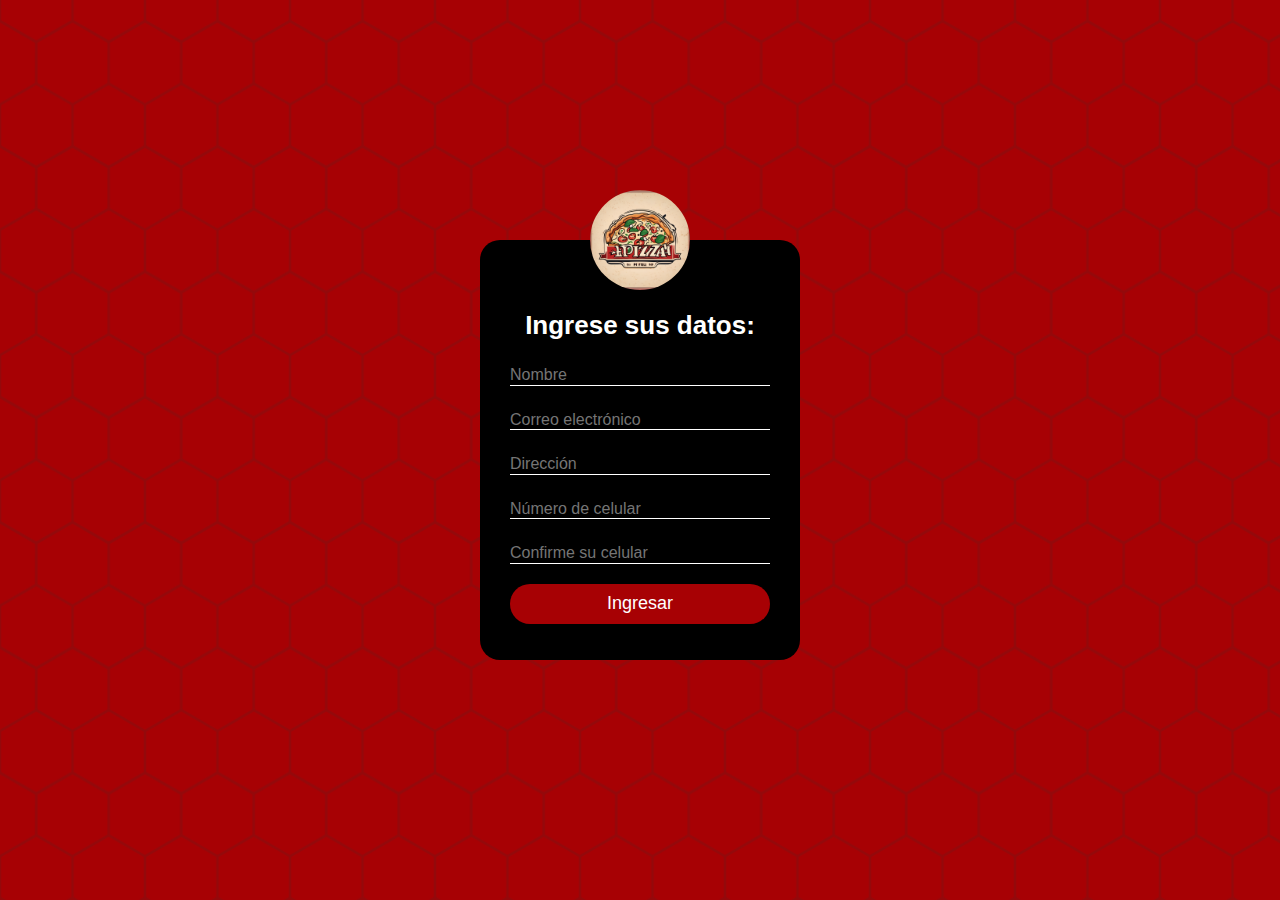
<file: index.html>
<!DOCTYPE html>
<html lang="en">
<head>
    <meta charset="UTF-8">
    <meta name="viewport" content="width=device-width, initial-scale=1.0">
    <meta name="author" content="Matias Ivan Sili">
    <title>Pizzeria "Pepito" </title>
    <!--Icono pestaña del navegador-->
    <link rel="icon" href="media/iconoPizza.ICO">
    <!--Link de Bootstrap-->
    <link href="https://cdn.jsdelivr.net/npm/bootstrap@5.3.3/dist/css/bootstrap.min.css" rel="stylesheet"
    integrity="sha384-QWTKZyjpPEjISv5WaRU9OFeRpok6YctnYmDr5pNlyT2bRjXh0JMhjY6hW+ALEwIH" crossorigin="anonymous">
    <!--Link de css-->
    <link rel="stylesheet" href="./css/style.css">
    <!--Link Font-->
    <link rel="preconnect" href="https://fonts.googleapis.com">
    <link rel="preconnect" href="https://fonts.gstatic.com" crossorigin>
    <link href="https://fonts.googleapis.com/css2?family=Poppins&family=Roboto:wght@300&display=swap" rel="stylesheet">

</head>

<body>
    <header>
        <a href="#"><img src="./media/logoPizzeria.png" alt="Logo de la pizzeria" class="logo"></a>
        <h1 class="titulo1">Pizzeria "Pepito"</h1>
    </header>
    <main>
        <div class="ubicacion">
            <aside class="col-sm-4">
                <h2 class="color-texto">Carrito</h2>
                <!-- Elementos del carrito -->
                <ul id="carrito" class="list-group"></ul>
                <hr>
                <!-- Precio total -->
                <p class="text-right">Total: &dollar; <span id="total"></span></p>
                <button id="boton-vaciar" class="btn btn-danger">Comprar</button>
            </aside>
        </div>
        <section class="contenedor">
            <div class="productos" id="productos">
            </div>
        </section>
    </main>
    <footer>
    </footer>
    <!--Link de Bootstrap JS-->
    <script src="https://cdn.jsdelivr.net/npm/bootstrap@5.3.3/dist/js/bootstrap.bundle.min.js"
        integrity="sha384-YvpcrYf0tY3lHB60NNkmXc5s9fDVZLESaAA55NDzOxhy9GkcIdslK1eN7N6jIeHz"
        crossorigin="anonymous"></script>
    <!--Link de Java Script-->
    <script src="./js/main.js"></script>
</body>
</html>
</file>
<file: css/style.css>
/*Reset*/
* {
    margin: 0;
    padding: 0;
    box-sizing: border-box;
    font-family:sans-serif;
    font-size: 18px;
}

/* ------Header------ */

header {
    background-color: #2e010295;
    height: 80;
    width: 70%;
    border-radius: 5px;
    margin: 30px 0px;
    display: flex;
    align-items: center;
    justify-content: space-around;
    padding: 15px;
    box-shadow: -1px 4px 37px 7px rgba(0,0,0,0.75);
-webkit-box-shadow: -1px 4px 37px 7px rgba(0,0,0,0.75);
-moz-box-shadow: -1px 4px 37px 7px rgba(0,0,0,0.75);

}

.logo {
    height: 120px;
    width: 120px;
    border-radius: 100%;
}

.titulo1 {
    color: #E9CDAE;
    font-family:'Times New Roman', Times, serif;
    text-shadow: -3px 2px 5px rgba(0,0,0,0.6);
    font-style: italic;
}

/*------BODY------*/

body {
    background-image: url(../media/fondo.png);
        display:flex;
        justify-content: center;
        flex-direction: column;
        align-items: center;
    
}

.productos {
    display: flex;
    justify-content: center;
    flex-wrap: wrap;
    gap: 50px;
    margin: 40px;
}

.card {
    background-color: #2e010295;
    display: flex;
    height: 100%;
    width: 350px;
}

.card img {
    height: 300px;
    width: 100%;
}

.card-title {
    color: #fafafa;
}
.card-text {
    color: #fafafa;
}

.btn {
    background-color: #fafafa;
    color: black;
    border-color: black;
}

.btn:hover {
    background-color: black;
    color: #fafafa;
    border-color: #fafafa;
}

aside {
    color: #fafafa;
    background-color: rgba(50, 50, 50, 0.574);
    border-radius: 10px;
    padding: 5px;
}

.ubicacion {
    display: flex;
    justify-content: center;
}

.filter {
    visibility: hidden;
    opacity: 0;
    order: 1;
}

.loginBox {
    width: 320px;
    height: 420px;
    background-color: #000;
    color: #fff;
    top:50%;
    left:50%;
    position: absolute;
    transform:translate(-50%, -50%);
    box-sizing: border-box;
    padding: 70px 30px;
    border-radius: 20px;
}

.logoLogin img {
    width: 100px;
    height: 100px;
    border-radius: 50%; 
    position: absolute;
    top: -50px;
    left: calc(50% - 50px)
}


.tituloLogin h1 {
    margin: 0;
    padding: 0 0 20px;
    text-align: center;
    font-size: 26px;
    font-weight: bold;
}

.inputs input {
    width: 100%;
    margin-bottom: 20px;
}

.inputs input[type="text"],
.inputs input[type="tel"],
.inputs input[type="email"] {
    border: none;
    border-bottom: 1px solid #fff;
    background-color: transparent;
    outline: none;
    height: 20px;
    color: #fff;
    font-size: 16px;
}

.inputs button {
    border: none;
    outline: none;
    height: 40px;
    background-color: #A70104;
    color: #fff;
    border-radius: 20px;
    padding: 5px;
    width: 100%;
}

input[type="search"]
{
    border: none;
    border-bottom: 1px solid #fff;
    background-color: transparent;
    outline: none;
    height: 20px;
    color: #fff;
    font-size: 16px;
}

.carga {
    background-color: #0000007d;
    width: 100%;
    height: 100vh;
    position: fixed;
    display: flex;
    align-items: center;
    justify-content: center;
    top: 0;
}
</file>
